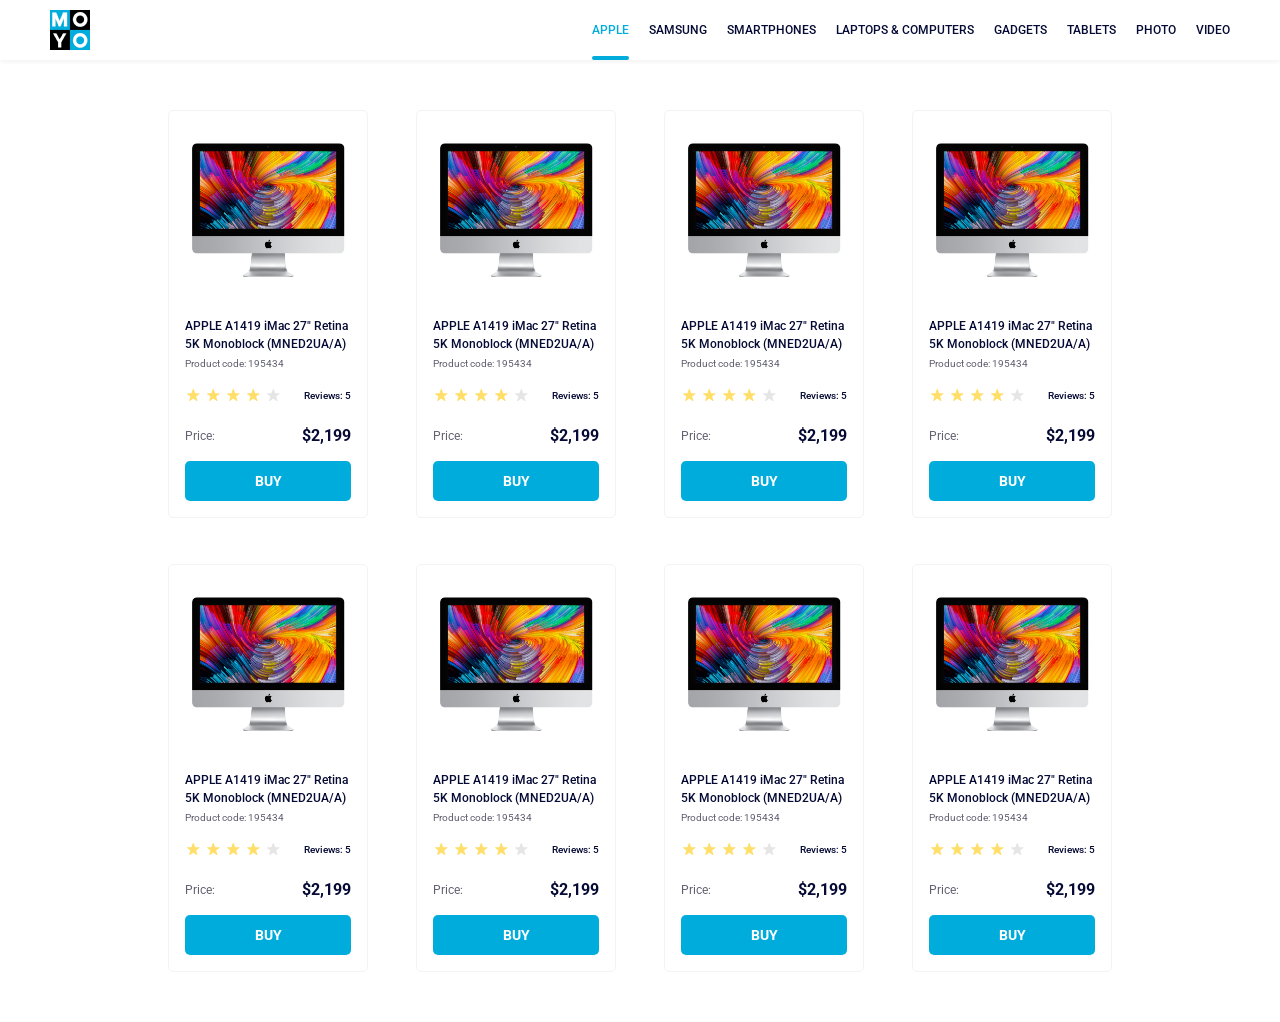
<file: index.html>
<!doctype html><html lang="en"><head><meta charset="utf-8"><meta name="viewport" content="width=device-width, initial-scale=1.0"><title>Catalog</title><link rel="preconnect" href="https://fonts.gstatic.com"><link href="https://fonts.googleapis.com/css2?family=Roboto:wght@400;500;700&display=swap" rel="stylesheet"><link rel="stylesheet" href="index.281a8f8a.css"></head><body class="body"> <header class="header"> <a href="#" class="logo"> <img src="logo.eddae0ff.png" alt="Moyo" class="logo__image"> </a> <nav class="nav"> <ul class="nav__list"> <li class="nav__items"> <a href="#" class="is-active nav__link nav__link--active"> Apple </a> </li> <li class="nav__items"> <a href="#" class="nav__link"> Samsung </a> </li> <li class="nav__items"> <a href="#" class="nav__link"> Smartphones </a> </li> <li class="nav__items"> <a href="#" class="nav__link" data-qa="nav-hover"> Laptops & Computers </a> </li> <li class="nav__items"> <a href="#" class="nav__link"> Gadgets </a> </li> <li class="nav__items"> <a href="#" class="nav__link"> Tablets </a> </li> <li class="nav__items"> <a href="#" class="nav__link"> Photo </a> </li> <li class="nav__items"> <a href="#" class="nav__link"> Video </a> </li> </ul> </nav> </header> <main class="container"> <div class="card" data-qa="card"> <div class="card__image"> <img class="card__image-img" src="imac.202c52ff.jpeg" alt="iMac"> </div> <div class="card__title"> APPLE A1419 iMac 27" Retina <br> 5K Monoblock (MNED2UA/A) </div> <p class="card__code">Product code: 195434</p> <div class="stars stars--4"> <div class="stars__group"> <div class="stars__star"></div> <div class="stars__star"></div> <div class="stars__star"></div> <div class="stars__star"></div> <div class="stars__star"></div> </div> <div class="stars__reviews">Reviews: 5</div> </div> <div class="card__price"> <div class="card__price-title">Price:</div> <div class="card__price-value">$2,199</div> </div> <div class="card__button"> <a href="#" class="card__link" data-qa="card-hover"> Buy </a> </div> </div> <div class="card"> <div class="card__image"> <img class="card__image-img" src="imac.202c52ff.jpeg" alt="iMac"> </div> <div class="card__title"> APPLE A1419 iMac 27" Retina <br> 5K Monoblock (MNED2UA/A) </div> <p class="card__code">Product code: 195434</p> <div class="stars stars--4"> <div class="stars__group"> <div class="stars__star"></div> <div class="stars__star"></div> <div class="stars__star"></div> <div class="stars__star"></div> <div class="stars__star"></div> </div> <div class="stars__reviews">Reviews: 5</div> </div> <div class="card__price"> <div class="card__price-title">Price:</div> <div class="card__price-value">$2,199</div> </div> <div class="card__button"> <a href="#" class="card__link"> Buy </a> </div> </div> <div class="card"> <div class="card__image"> <img class="card__image-img" src="imac.202c52ff.jpeg" alt="iMac"> </div> <div class="card__title"> APPLE A1419 iMac 27" Retina <br> 5K Monoblock (MNED2UA/A) </div> <p class="card__code">Product code: 195434</p> <div class="stars stars--4"> <div class="stars__group"> <div class="stars__star"></div> <div class="stars__star"></div> <div class="stars__star"></div> <div class="stars__star"></div> <div class="stars__star"></div> </div> <div class="stars__reviews">Reviews: 5</div> </div> <div class="card__price"> <div class="card__price-title">Price:</div> <div class="card__price-value">$2,199</div> </div> <div class="card__button"> <a href="#" class="card__link"> Buy </a> </div> </div> <div class="card"> <div class="card__image"> <img class="card__image-img" src="imac.202c52ff.jpeg" alt="iMac"> </div> <div class="card__title"> APPLE A1419 iMac 27" Retina <br> 5K Monoblock (MNED2UA/A) </div> <p class="card__code">Product code: 195434</p> <div class="stars stars--4"> <div class="stars__group"> <div class="stars__star"></div> <div class="stars__star"></div> <div class="stars__star"></div> <div class="stars__star"></div> <div class="stars__star"></div> </div> <div class="stars__reviews">Reviews: 5</div> </div> <div class="card__price"> <div class="card__price-title">Price:</div> <div class="card__price-value">$2,199</div> </div> <div class="card__button"> <a href="#" class="card__link"> Buy </a> </div> </div> <div class="card"> <div class="card__image"> <img class="card__image-img" src="imac.202c52ff.jpeg" alt="iMac"> </div> <div class="card__title"> APPLE A1419 iMac 27" Retina <br> 5K Monoblock (MNED2UA/A) </div> <p class="card__code">Product code: 195434</p> <div class="stars stars--4"> <div class="stars__group"> <div class="stars__star"></div> <div class="stars__star"></div> <div class="stars__star"></div> <div class="stars__star"></div> <div class="stars__star"></div> </div> <div class="stars__reviews">Reviews: 5</div> </div> <div class="card__price"> <div class="card__price-title">Price:</div> <div class="card__price-value">$2,199</div> </div> <div class="card__button"> <a href="#" class="card__link"> Buy </a> </div> </div> <div class="card"> <div class="card__image"> <img class="card__image-img" src="imac.202c52ff.jpeg" alt="iMac"> </div> <div class="card__title"> APPLE A1419 iMac 27" Retina <br> 5K Monoblock (MNED2UA/A) </div> <p class="card__code">Product code: 195434</p> <div class="stars stars--4"> <div class="stars__group"> <div class="stars__star"></div> <div class="stars__star"></div> <div class="stars__star"></div> <div class="stars__star"></div> <div class="stars__star"></div> </div> <div class="stars__reviews">Reviews: 5</div> </div> <div class="card__price"> <div class="card__price-title">Price:</div> <div class="card__price-value">$2,199</div> </div> <div class="card__button"> <a href="#" class="card__link"> Buy </a> </div> </div> <div class="card"> <div class="card__image"> <img class="card__image-img" src="imac.202c52ff.jpeg" alt="iMac"> </div> <div class="card__title"> APPLE A1419 iMac 27" Retina <br> 5K Monoblock (MNED2UA/A) </div> <p class="card__code">Product code: 195434</p> <div class="stars stars--4"> <div class="stars__group"> <div class="stars__star"></div> <div class="stars__star"></div> <div class="stars__star"></div> <div class="stars__star"></div> <div class="stars__star"></div> </div> <div class="stars__reviews">Reviews: 5</div> </div> <div class="card__price"> <div class="card__price-title">Price:</div> <div class="card__price-value">$2,199</div> </div> <div class="card__button"> <a href="#" class="card__link"> Buy </a> </div> </div> <div class="card"> <div class="card__image"> <img class="card__image-img" src="imac.202c52ff.jpeg" alt="iMac"> </div> <div class="card__title"> APPLE A1419 iMac 27" Retina <br> 5K Monoblock (MNED2UA/A) </div> <p class="card__code">Product code: 195434</p> <div class="stars stars--4"> <div class="stars__group"> <div class="stars__star"></div> <div class="stars__star"></div> <div class="stars__star"></div> <div class="stars__star"></div> <div class="stars__star"></div> </div> <div class="stars__reviews">Reviews: 5</div> </div> <div class="card__price"> <div class="card__price-title">Price:</div> <div class="card__price-value">$2,199</div> </div> <div class="card__button"> <a href="#" class="card__link"> Buy </a> </div> </div> </main> </body></html>
</file>
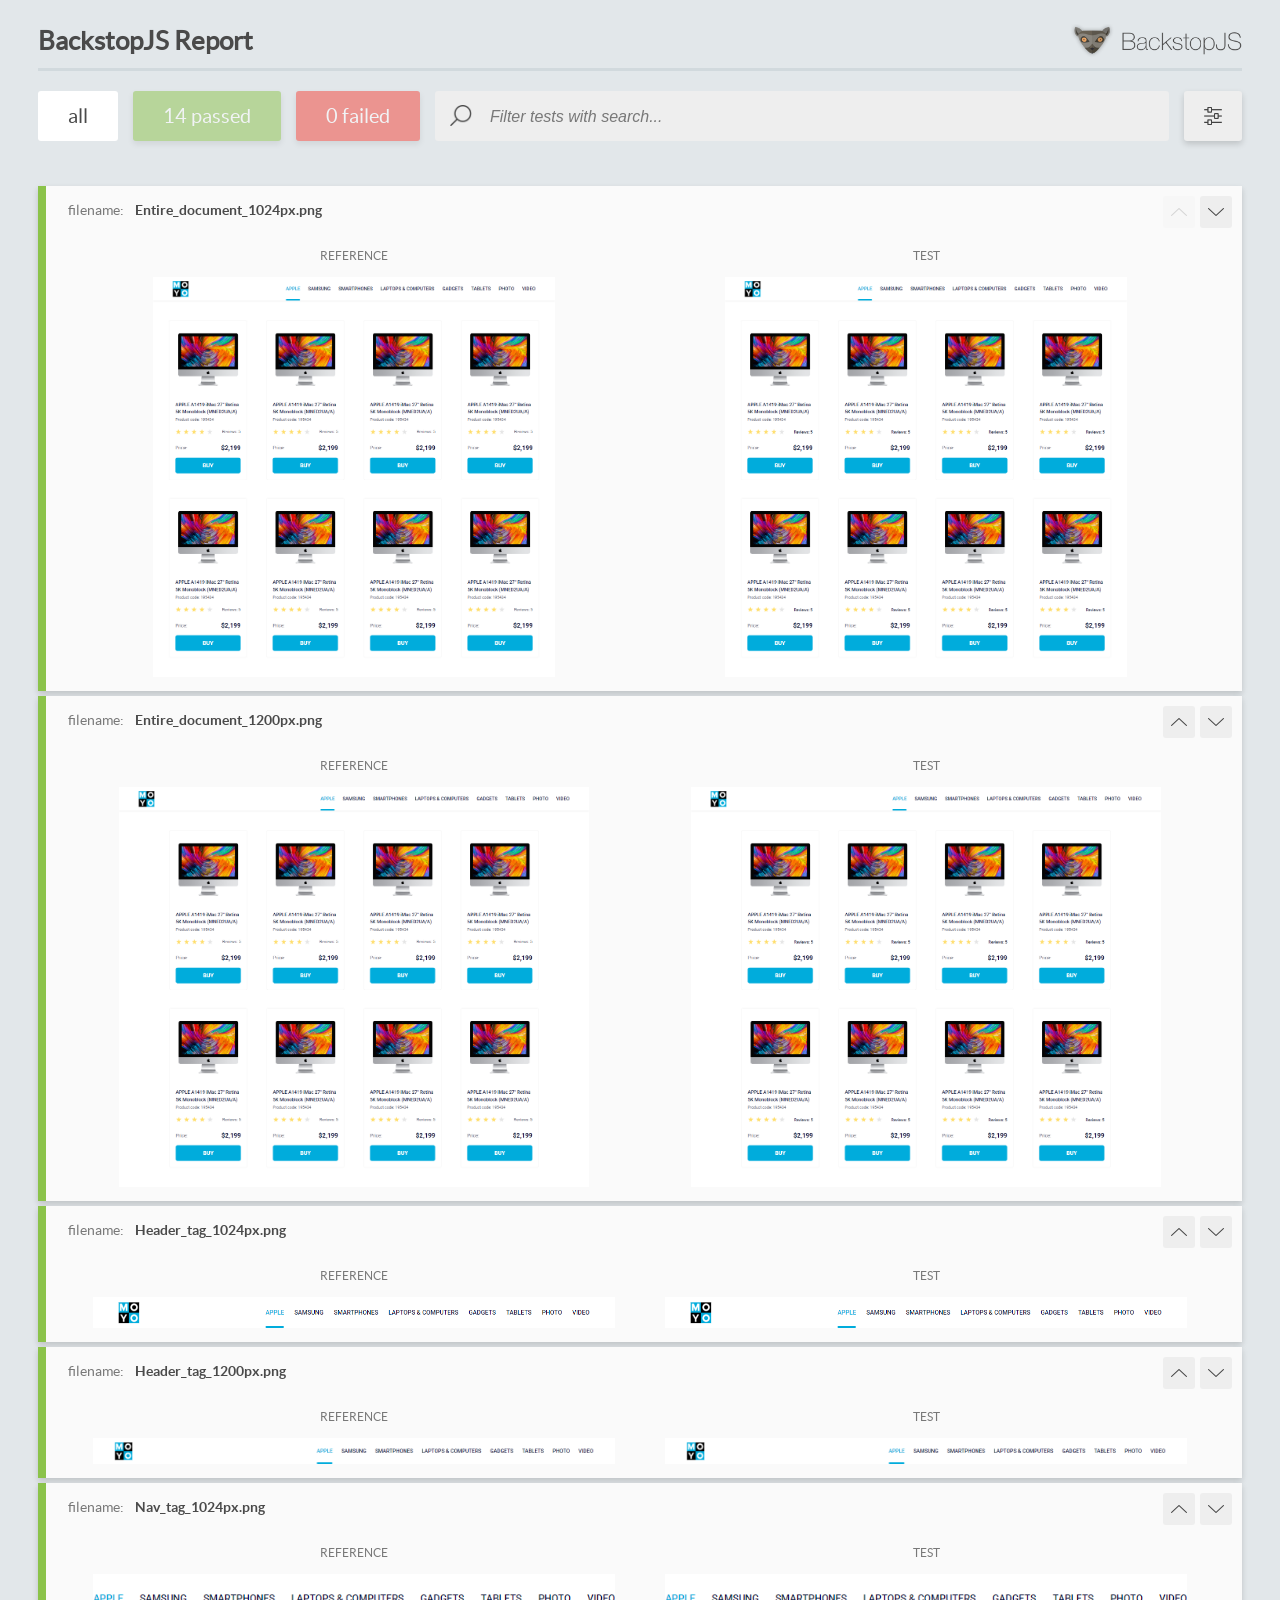
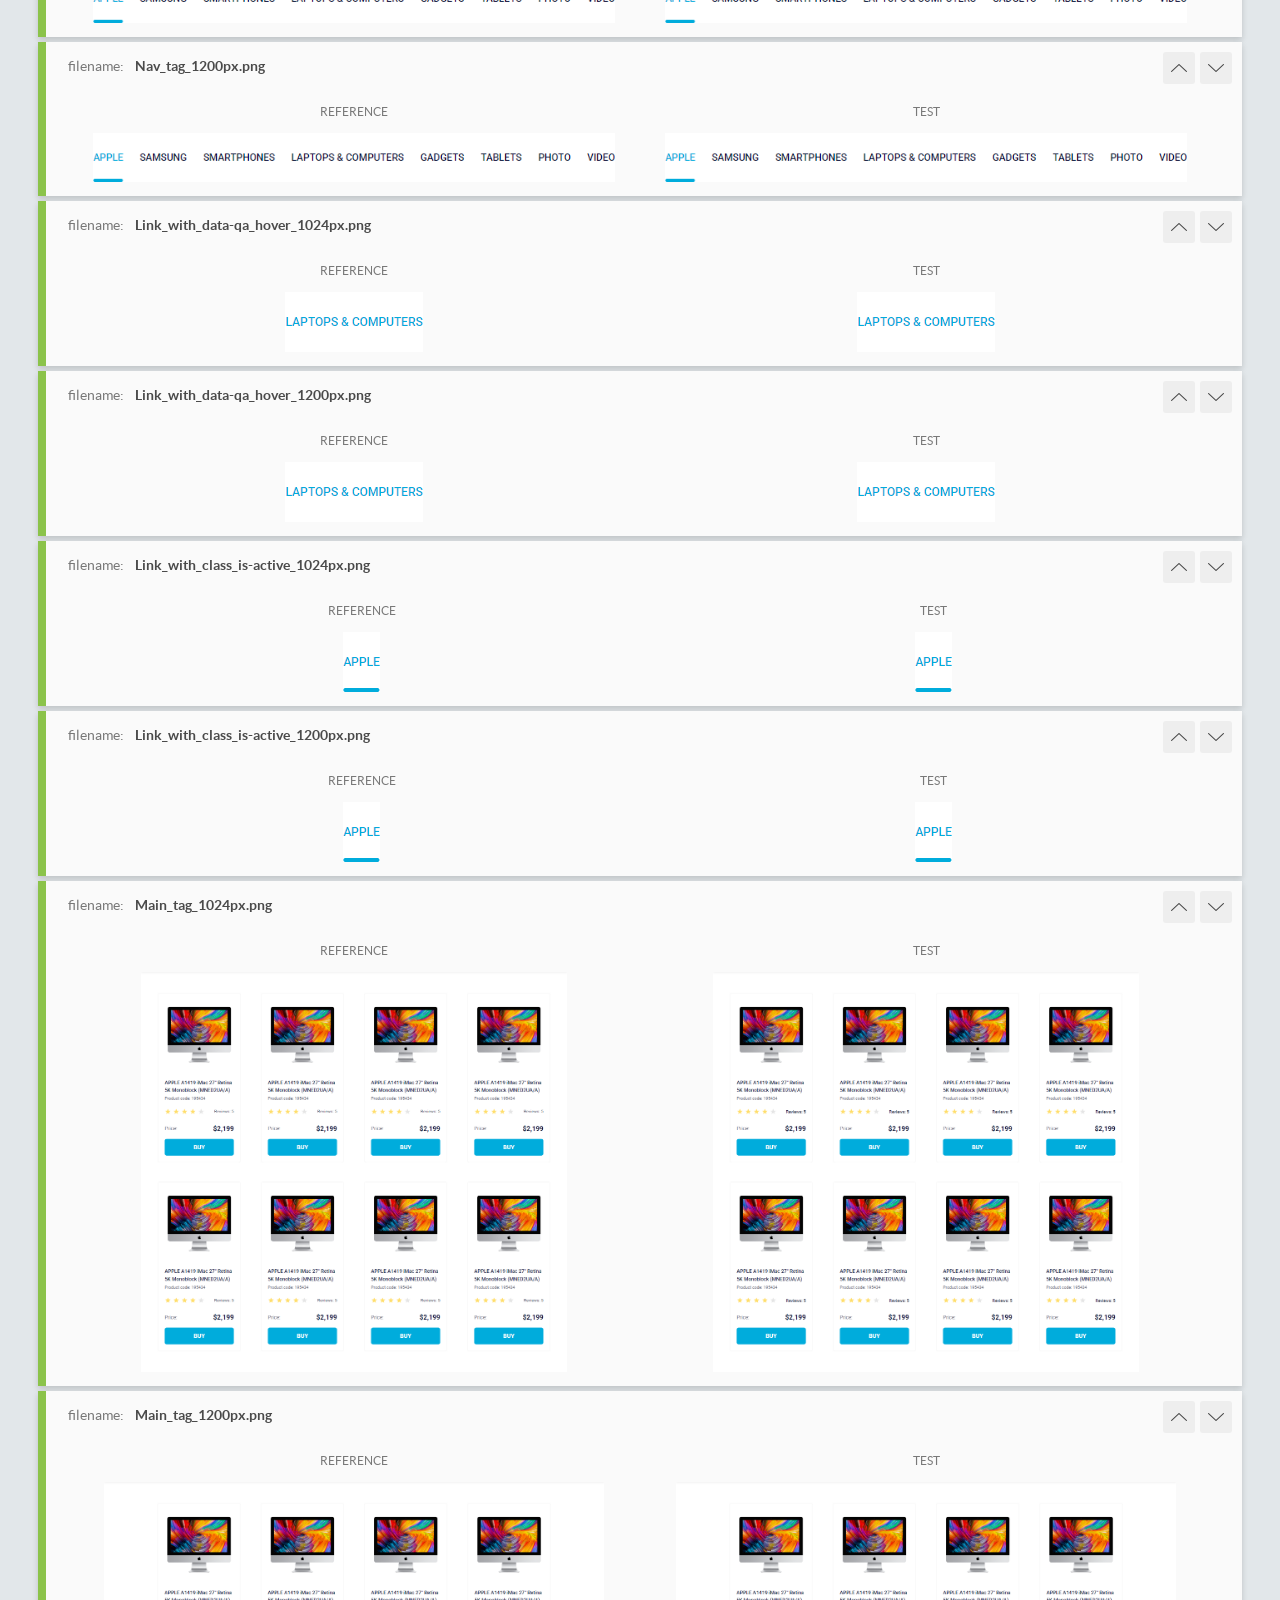
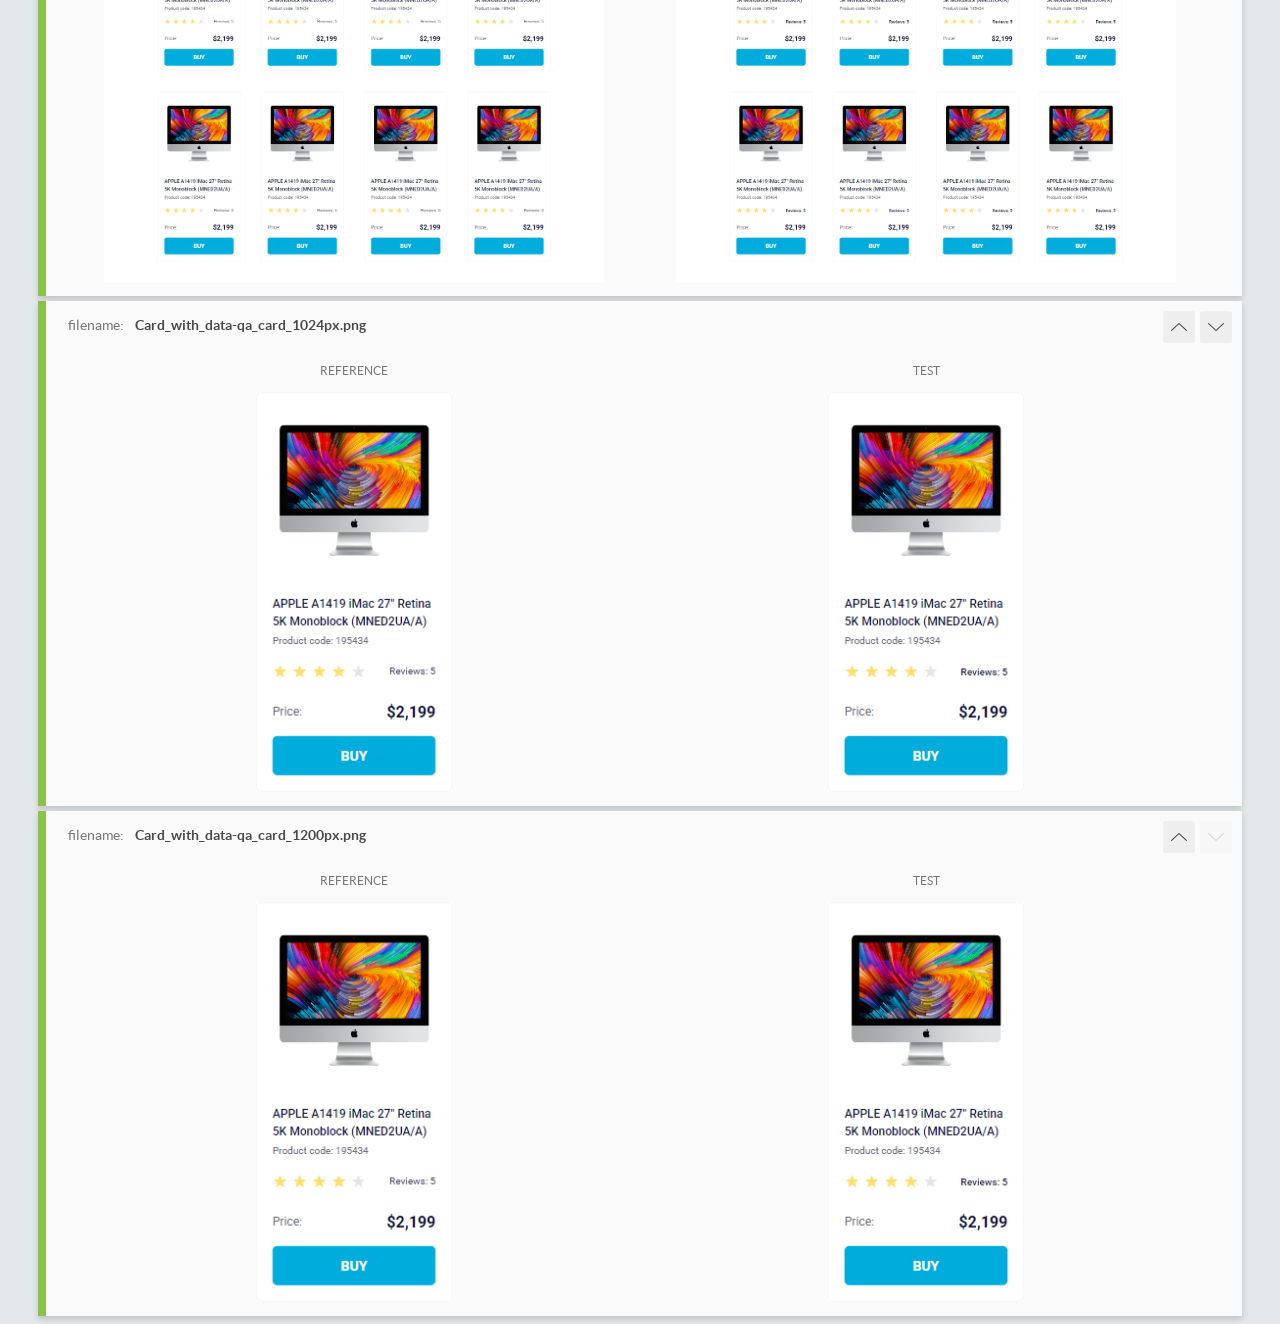
<file: report/html_report/index.html>
<!DOCTYPE html>
<html>
  <head>
    <meta charset="utf-8">
    <!-- Disable Cache -->
    <meta http-equiv="Cache-Control" content="no-cache, no-store, must-revalidate">
    <meta http-equiv="Pragma" content="no-cache">
    <meta http-equiv="Expires" content="0">

    <title>BackstopJS Report</title>

    <style>
      @font-face {
          font-family: 'latoregular';
          src: url('./assets/fonts/lato-regular-webfont.woff2') format('woff2'),
              url('./assets/fonts/lato-regular-webfont.woff') format('woff');
          font-weight: 400;
          font-style: normal;
      }
      @font-face {
          font-family: 'latobold';
          src: url('./assets/fonts/lato-bold-webfont.woff2') format('woff2'),
              url('./assets/fonts/lato-bold-webfont.woff') format('woff');
          font-weight: 700;
          font-style: normal;
      }

      .ReactModal__Body--open {
          overflow: hidden;
      }
      .ReactModal__Body--open .header {
        display: none;
      }

    </style>
  </head>
  <body style="background-color: #E2E7EA">
    <div id="root">

    </div>
    <script>
      function report (report) { // eslint-disable-line no-unused-vars
        window.tests = report;
      }
    </script>
    <script src="config.js"></script>
    <script src="index_bundle.js"></script>
  </body>
</html>
</file>
<file: index.281a8f8a.css>
.header{justify-content:space-between;align-items:center;max-width:100%;padding:0 50px;display:flex;box-shadow:0 2px 4px #0000000d}.logo__image{width:40px;height:40px;display:block}.nav{justify-content:center;display:flex}.nav__list{margin:0;padding:0;list-style:none;display:flex}.nav__items{margin-left:10px;margin-right:10px}.nav__items:first-child{margin-left:0}.nav__items:last-child{margin-right:0}.nav__link{text-align:center;color:#060b35;text-transform:uppercase;height:60px;padding:0;font-size:12px;line-height:60px;text-decoration:none;display:flex}.nav__link:hover{color:#00acdc}.nav__link--active{color:#00acdc;position:relative}.nav__link--active:after{content:"";background-color:#00acdc;border-radius:8px;width:100%;height:4px;position:absolute;bottom:0;left:0}.card{box-sizing:border-box;background-color:#fff;border:1px solid #f3f3f3;border-radius:5px;flex-direction:column;justify-content:center;width:200px;padding:0 16px;transition:all .3s;display:flex}.card__image{justify-content:center;align-items:center;width:160px;height:134px;margin:32px auto 40px;display:flex}.card__image-img{object-fit:fill;width:100%;height:100%}.card__title{color:#060b35;font-size:12px;font-weight:500;line-height:18px;transition:color .3s}.card__code{color:#616070;margin-top:4px;margin-bottom:16px;font-size:10px;font-weight:400;line-height:14px}.card__price{justify-content:space-between;align-items:center;margin-bottom:16px;display:flex}.card__price-title{color:#616070;font-size:12px;font-weight:400;line-height:18px}.card__price-value{color:#060b35;font-size:16px;font-weight:700;line-height:18px}.card__link{color:#fff;text-transform:uppercase;justify-content:center;align-items:center;width:100%;height:100%;font-size:14px;font-weight:700;line-height:16px;text-decoration:none;transition:color .3s;display:flex}.card__button{box-sizing:border-box;background-color:#00acdc;border-radius:5px;justify-content:center;align-items:center;width:166px;height:40px;margin-bottom:16px;transition:background-color .3s;display:flex}.card__button:hover .card__link{color:#00acdc;box-sizing:border-box;background-color:#fff;border:1px solid #00acdc;border-radius:5px}.card:hover{transform:scale(1.2)}.card:hover .card__title{color:#34568b}.card:hover .card__link{color:#00acdc}.card:hover .card__button{background-color:#fff;border:1px solid #00acdc}.stars{justify-content:space-between;align-items:center;margin-bottom:24px;display:flex}.stars__group{gap:4px;display:flex}.stars__star{background-image:url(star.822d561e.svg);background-position:50%;background-repeat:no-repeat;width:16px;height:16px}.stars__reviews{color:#060b35;align-self:flex-end;font-size:10px;line-height:14px}.stars--4 .stars__star:nth-child(-n+4){background-image:url(star-active.edda4c43.svg);align-items:center}.body{margin:0;padding:0;font-family:Roboto,sans-serif;font-size:12px;font-style:normal;font-weight:500}.container{grid-template-columns:repeat(1,200px);place-content:center;gap:46px 48px;padding:50px 40px;display:grid}@media (width>=488px){.container{grid-template-columns:repeat(2,200px)}}@media (width>=768px){.container{grid-template-columns:repeat(3,200px)}}@media (width>=1024px){.container{grid-template-columns:repeat(4,200px)}}
/*# sourceMappingURL=index.281a8f8a.css.map */
</file>
